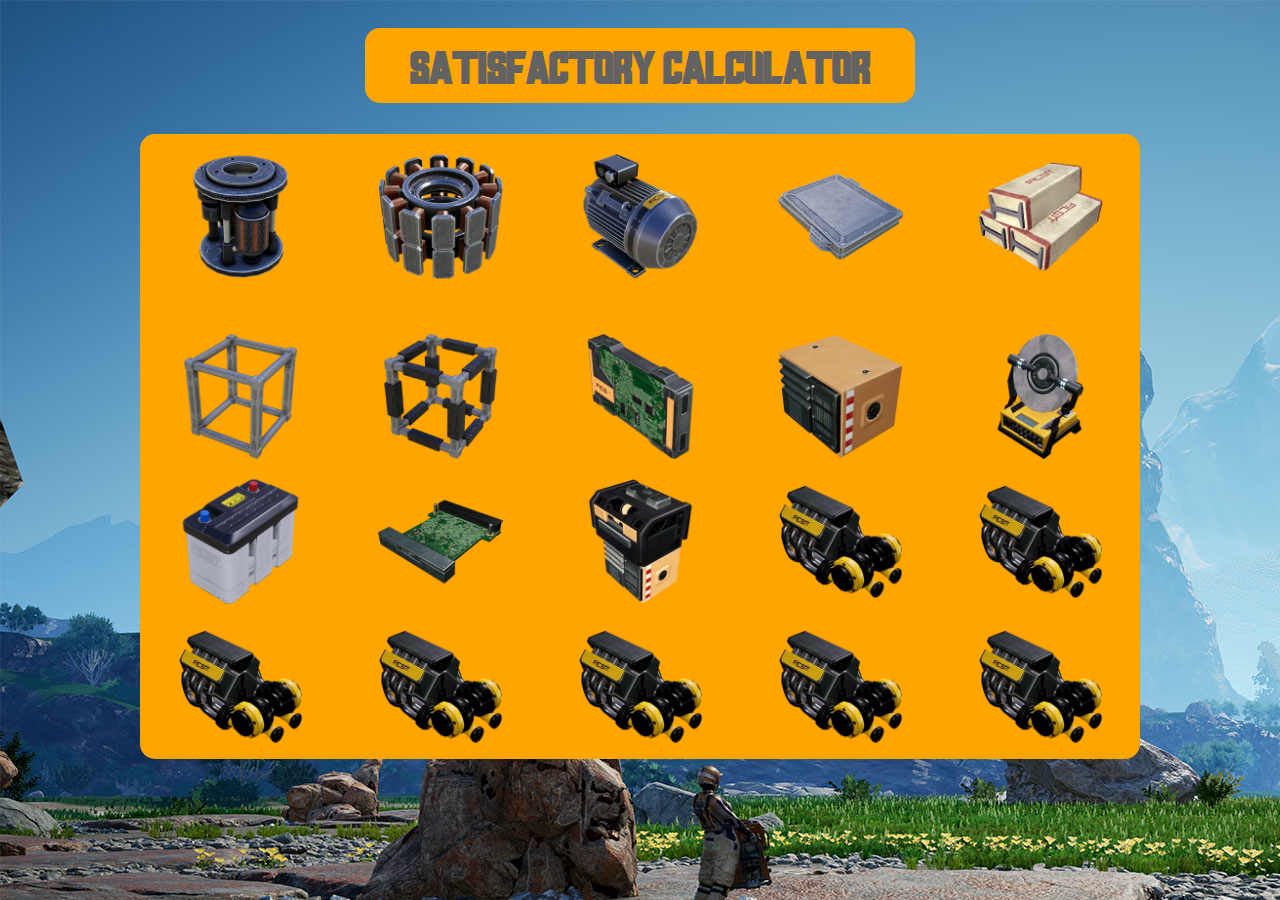
<file: index.html>
<!DOCTYPE html>
<html lang="en">
<head>
  <meta charset="UTF-8">
  <meta http-equiv="X-UA-Compatible" content="IE=edge">
  <meta name="viewport" content="width=device-width, initial-scale=1.0">
  <link rel="stylesheet" href="css/style.css">
  <title>Satisfactory Calculator</title>
</head>

<body>
  
  <header class="header">
    <div class="headerbox">
      <a href="index.html">
        <h1 class="title">Satisfactory Calculator</h1>
      </a>
    </div>
  </header>

  <div class="main">
    <div class="mainbox homegrid">

      <div>
        <form action="rotor.html">
          <input class="homeimages" type="image" src="images/Rotor.webp">
        </form>
      </div>

      <div>
        <form action="stator.html">
          <input class="homeimages" type="image" src="images/Stator.webp">
        </form>
      </div>

      <div>
        <form action="motor.html">
          <input class="homeimages" type="image" src="images/Motor.webp">
        </form>
      </div>

      <div>
        <form action="reinforcedironplate.html">
          <input class="homeimages" type="image" src="images/ReinforcedIronPlate.webp">
        </form>
      </div>

      <div>
        <form action="encasedindustrialbeam.html">
          <input class="homeimages" type="image" src="images/EncasedIndustrialBeam.webp">
        </form>
      </div>

      <div>
        <form action="modularframe.html">
          <input class="homeimages" type="image" src="images/ModularFrame.webp">
        </form>
      </div>

      <div>
        <form action="heavymodframe.html">
          <input class="homeimages" type="image" src="images/HeavyModularFrame.webp">
        </form>
      </div>

      <div>
        <form action="circuitboard.html">
          <input class="homeimages" type="image" src="images/CircuitBoard.webp">
        </form>
      </div>

      <div>
        <form action="computer.html">
          <input class="homeimages" type="image" src="images/Computer.webp">
        </form>
      </div>

      <div>
        <form action="crystaloscillator.html">
          <input class="homeimages" type="image" src="images/CrystalOscillator.webp">
        </form>
      </div>

      <div>
        <form action="battery.html">
          <input class="homeimages" type="image" src="images/Battery.webp">
        </form>
      </div>

      <div>
        <form action="highspeedconnector.html">
          <input class="homeimages" type="image" src="images/HighSpeedConnector.webp">
        </form>
      </div>

      <div>
        <form action="supercomputer.html">
          <input class="homeimages" type="image" src="images/Supercomputer.webp">
        </form>
      </div>

      <div>
        <form action="turbomotor.html">
          <input class="homeimages" type="image" src="images/TurboMotor.webp">
        </form>
      </div>

      <div>
        <form action="turbomotor.html">
          <input class="homeimages" type="image" src="images/TurboMotor.webp">
        </form>
      </div>

      <div>
        <form action="turbomotor.html">
          <input class="homeimages" type="image" src="images/TurboMotor.webp">
        </form>
      </div>

      <div>
        <form action="turbomotor.html">
          <input class="homeimages" type="image" src="images/TurboMotor.webp">
        </form>
      </div>

      <div>
        <form action="turbomotor.html">
          <input class="homeimages" type="image" src="images/TurboMotor.webp">
        </form>
      </div>

      <div>
        <form action="turbomotor.html">
          <input class="homeimages" type="image" src="images/TurboMotor.webp">
        </form>
      </div>

      <div>
        <form action="turbomotor.html">
          <input class="homeimages" type="image" src="images/TurboMotor.webp">
        </form>
      </div>

    </div>
  </div>

</body>

</html>
</file>
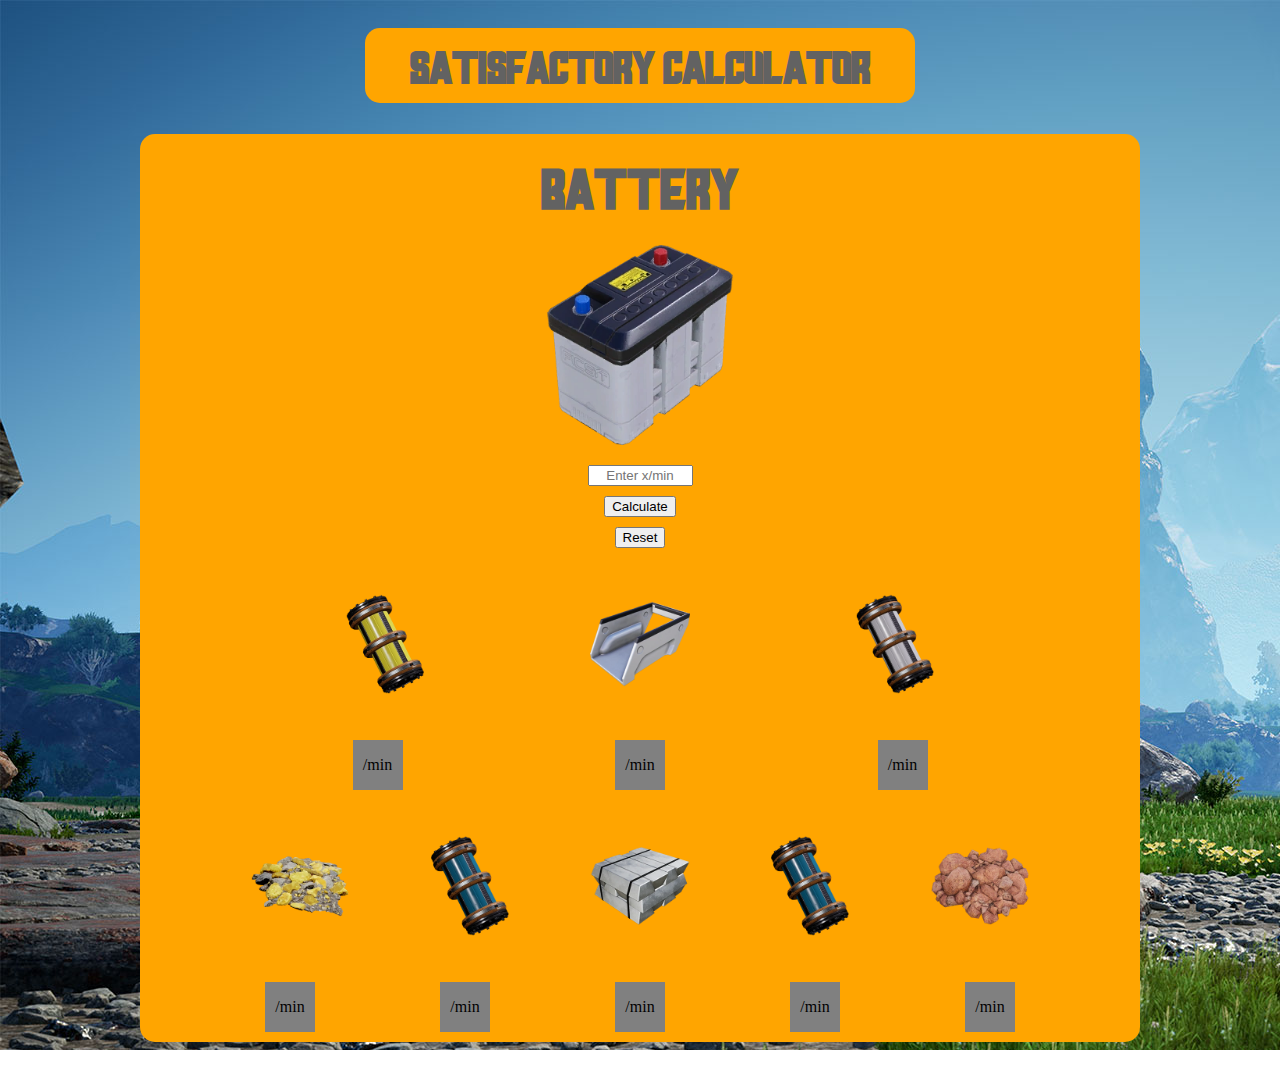
<file: battery.html>
<!DOCTYPE html>
<html lang="en">
<head>
  <meta charset="UTF-8">
  <meta http-equiv="X-UA-Compatible" content="IE=edge">
  <meta name="viewport" content="width=device-width, initial-scale=1.0">
  <link rel="stylesheet" href="css/style.css">
  
  <title>Battery</title>
</head>

<body onload="main()">
  <script src="scripts/battery.js"></script>

  <header class="header">
    <div class="headerbox">
      <a href="index.html">
        <h1 class="title">Satisfactory Calculator</h1>
      </a>
    </div>
  </header>

  <div class="main">
    <div class="mainbox">

      <div>
        <h2 class="subtitle">
          Battery
        </h2>
        <img class="partimage" src="images/Battery.webp" alt="">

        <form action="search">
          <input class="inputbox" type="text" id="input" placeholder="Enter x/min" maxlength="5" size="10">
          <input class="inputbutton" type="button" id="inputbutton" value="Calculate">
          <input class="resetbutton" type="reset" id="resetbutton" value="Reset">
        </form>

        <!--Row 1-->
        <div>
          <div>
            <figure class="inputimageflex">
              <img class="inputimage" src="images/Sulfuric Acid.webp" alt="">
              <img class="inputimage" src="images/Aluminum Casing.webp" alt="">
              <img class="inputimage" src="images/Alumina Solution.webp" alt="">
            </figure>
          </div>
  
          <div class="outputboxflex">
            <div class="outputresultbox">
              <p class="outputwords" id="sulfuricacidoutput">/min</p>
            </div>
            <div class="outputresultbox">
              <p class="outputwords" id="aluminumcasingoutput">/min</p>
            </div>
            <div class="outputresultbox">
              <p class="outputwords" id="alumsolutionoutput">/min</p>
            </div>
          </div>
        </div>
        
        <!--Row 2-->
        <div>
          <div>
            <figure class="inputimageflex">
              <img class="inputimage" src="images/Sulfur.webp" alt="">
              <img class="inputimage" src="images/Water.webp" alt="">
              <img class="inputimage" src="images/Aluminum Ingot.webp" alt="">
              <img class="inputimage" src="images/Water.webp" alt="">
              <img class="inputimage" src="images/Bauxite.webp" alt="">
            </figure>
          </div>
          
          <div class="outputboxflex">
            <div class="outputresultbox">
              <p class="outputwords" id="sulfuroutput">/min</p>
            </div>
            <div class="outputresultbox">
              <p class="outputwords" id="wateroutput">/min</p>
            </div>
            <div class="outputresultbox">
              <p class="outputwords" id="aluminumingotoutput">/min</p>
            </div>
            <div class="outputresultbox">
              <p class="outputwords" id="wateroutput2">/min</p>
            </div>
            <div class="outputresultbox">
              <p class="outputwords" id="bauxiteoutput">/min</p>
            </div>
          </div>
        </div>
        
      </div>
    </div>
  </div>

</body>

</html>
</file>
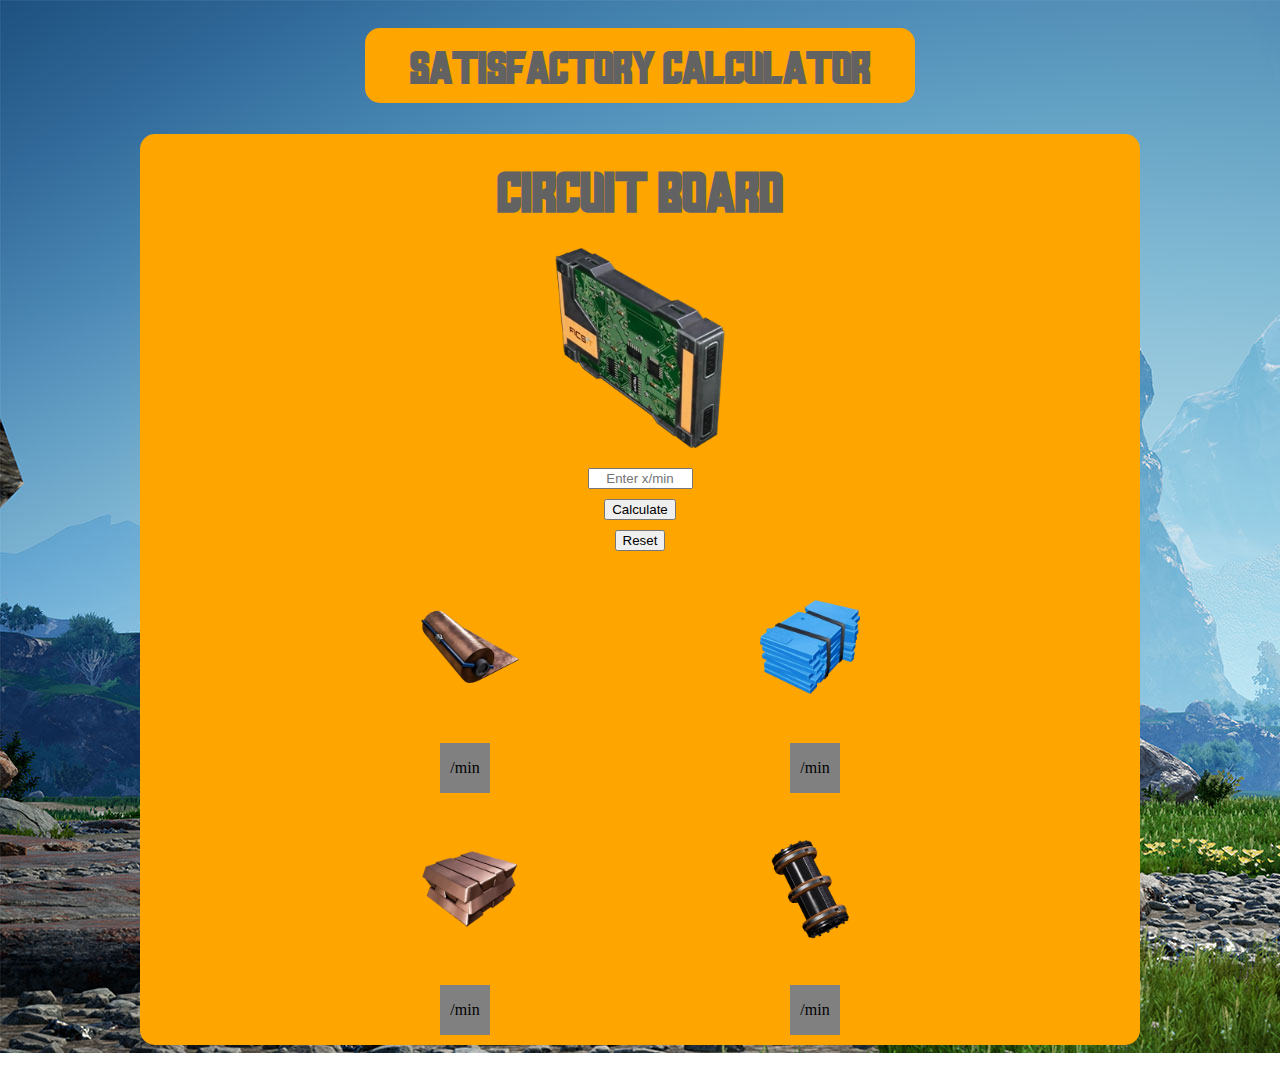
<file: circuitboard.html>
<!DOCTYPE html>
<html lang="en">
<head>
  <meta charset="UTF-8">
  <meta http-equiv="X-UA-Compatible" content="IE=edge">
  <meta name="viewport" content="width=device-width, initial-scale=1.0">
  <link rel="stylesheet" href="css/style.css">
  
  <title>Circuit Board</title>
</head>

<body onload="main()">
  <script src="scripts/circuitboard.js"></script>

  <header class="header">
    <div class="headerbox">
      <a href="index.html">
        <h1 class="title">Satisfactory Calculator</h1>
      </a>
    </div>
  </header>

  <div class="main">
    <div class="mainbox">

      <div>
        <h2 class="subtitle">
          Circuit Board
        </h2>
        <img class="partimage" src="images/CircuitBoard.webp" alt="">

        <form action="search">
          <input class="inputbox" type="text" id="input" placeholder="Enter x/min" maxlength="5" size="10">
          <input class="inputbutton" type="button" id="inputbutton" value="Calculate">
          <input class="resetbutton" type="reset" id="resetbutton" value="Reset">
        </form>

        <!--Row 1-->
        <div>
          <div>
            <figure class="inputimageflex">
              <img class="inputimage" src="images/Copper Sheet.webp" alt="">
              <img class="inputimage" src="images/Plastic.webp" alt="">
            </figure>
          </div>
  
          <div class="outputboxflex">
            <div class="outputresultbox">
              <p class="outputwords" id="coppersheetoutput">/min</p>
            </div>
            <div class="outputresultbox">
              <p class="outputwords" id="plasticoutput">/min</p>
            </div>
          </div>

          <!--Row 2-->
        <div>
          <div>
            <figure class="inputimageflex">
              <img class="inputimage" src="images/CopperIngot.webp" alt="">
              <img class="inputimage" src="images/Crude Oil.webp" alt="">
            </figure>
          </div>

          <div class="outputboxflex">
            <div class="outputresultbox">
              <p class="outputwords" id="copperingotoutput">/min</p>
            </div>
            <div class="outputresultbox">
              <p class="outputwords" id="crudeoiloutput">/min</p>
            </div>
          </div>

        </div>        
      </div>
    </div>
  </div>

</body>

</html>
</file>
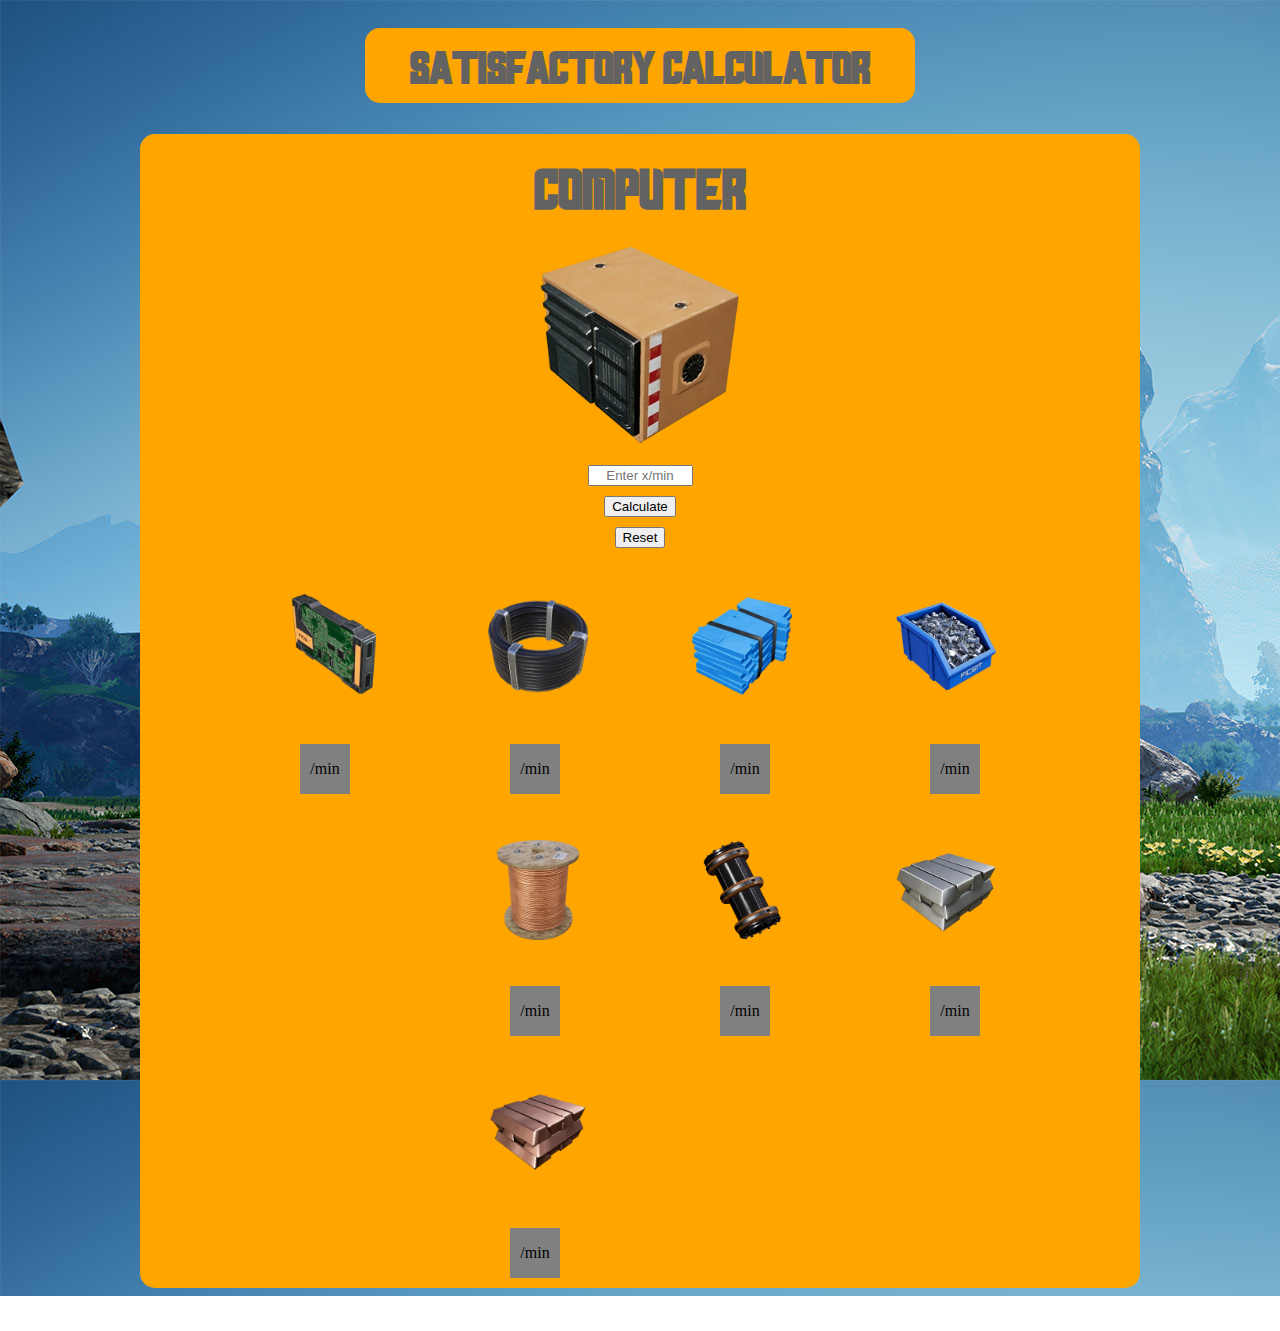
<file: computer.html>
<!DOCTYPE html>
<html lang="en">
<head>
  <meta charset="UTF-8">
  <meta http-equiv="X-UA-Compatible" content="IE=edge">
  <meta name="viewport" content="width=device-width, initial-scale=1.0">
  <link rel="stylesheet" href="css/style.css">
  
  <title>Computer</title>
</head>

<body onload="main()">
  <script src="scripts/computer.js"></script>

  <header class="header">
    <div class="headerbox">
      <a href="index.html">
        <h1 class="title">Satisfactory Calculator</h1>
      </a>
    </div>
  </header>

  <div class="main">
    <div class="mainbox">

      <div>
        <h2 class="subtitle">
          Computer
        </h2>
        <img class="partimage" src="images/Computer.webp" alt="">

        <form action="search">
          <input class="inputbox" type="text" id="input" placeholder="Enter x/min" maxlength="5" size="10">
          <input class="inputbutton" type="button" id="inputbutton" value="Calculate">
          <input class="resetbutton" type="reset" id="resetbutton" value="Reset">
        </form>

        <!--Row 1-->
        <div>
          <div>
            <figure class="inputimageflex">
                <form action="circuitboard.html">
                    <input class="inputimage" type="image" src="images/CircuitBoard.webp">
                </form>
                <img class="inputimage" src="images/Cable.webp" alt="">
                <img class="inputimage" src="images/Plastic.webp" alt="">
                <img class="inputimage" src="images/Screw.webp" alt="">
            </figure>
          </div>
  
          <div class="outputboxflex">
            <div class="outputresultbox">
                <p class="outputwords" id="circuitboardoutput">/min</p>
            </div>
            <div class="outputresultbox">
                <p class="outputwords" id="cableoutput">/min</p>
            </div>
            <div class="outputresultbox">
                <p class="outputwords" id="plasticoutput">/min</p>
            </div>
            <div class="outputresultbox">
                <p class="outputwords" id="screwoutput">/min</p>
            </div>
          </div>
        </div>
        
        <!--Row 2-->
        <div>
          <div>
            <figure class="inputimageflex">
              <div class="inputimage"></div>
              <img class="inputimage" src="images/CopperWire.webp" alt="">
              <img class="inputimage" src="images/Crude Oil.webp" alt="">
              <img class="inputimage" src="images/IronIngot.webp" alt="">
            </figure>
          </div>
          
          <div class="outputboxflex">
            <div class="outputresultboxblank"></div>
            <div class="outputresultbox">
                <p class="outputwords" id="copperwireoutput">/min</p>
            </div>
            <div class="outputresultbox">
                <p class="outputwords" id="crudeoiloutput">/min</p>
            </div>
            <div class="outputresultbox">
                <p class="outputwords" id="ironingotoutput">/min</p>
            </div>
          </div>
        </div>
        
        <!--Row 3-->
        <div>
          <div>
            <figure class="inputimageflex">
              <div class="inputimage"></div>
              <img class="inputimage" src="images/CopperIngot.webp" alt="">
              <div class="inputimage"></div>
              <div class="inputimage"></div>
            </figure>
          </div>
  
          <div class="outputboxflex">
            <div class="outputresultboxblank"></div>
            <div class="outputresultbox">
              <p class="outputwords" id="copperingotoutput">/min</p>
            </div>
            <div class="outputresultboxblank"></div>
            <div class="outputresultboxblank"></div>
          </div>
        </div>
        
      </div>
    </div>
  </div>

</body>

</html>
</file>
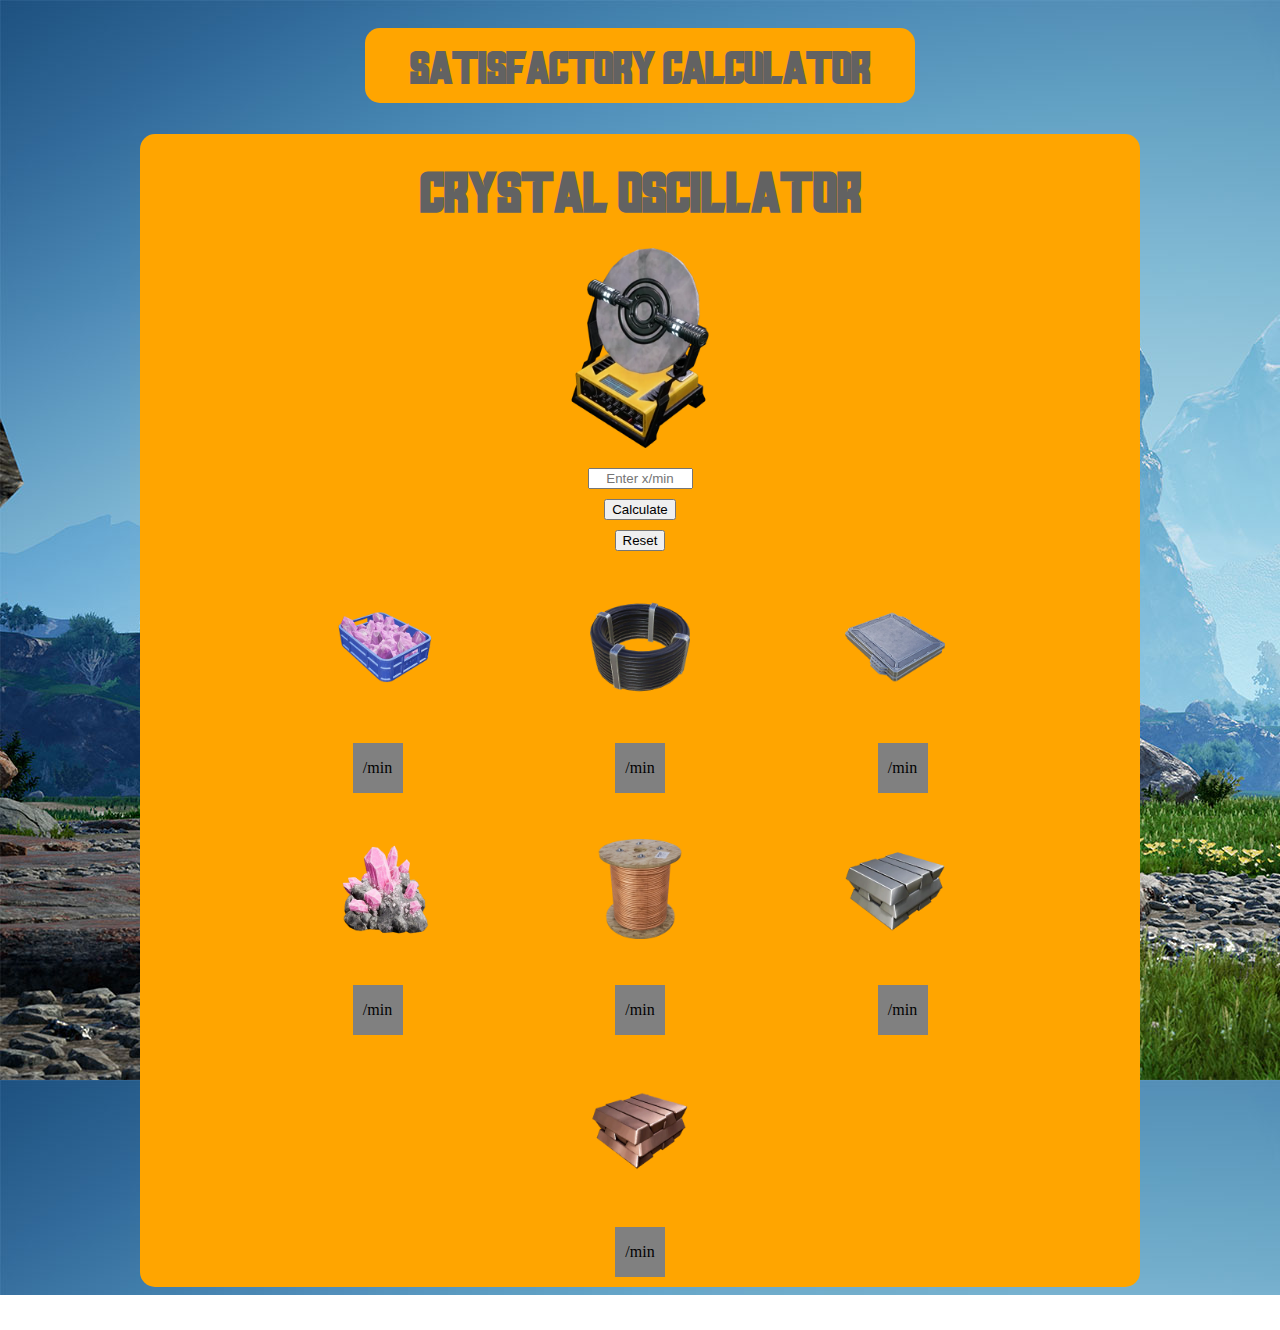
<file: crystaloscillator.html>
<!DOCTYPE html>
<html lang="en">
<head>
  <meta charset="UTF-8">
  <meta http-equiv="X-UA-Compatible" content="IE=edge">
  <meta name="viewport" content="width=device-width, initial-scale=1.0">
  <link rel="stylesheet" href="css/style.css">
  
  <title>Crystal Oscillator</title>
</head>

<body onload="main()">
  <script src="scripts/crystaloscillator.js"></script>

  <header class="header">
    <div class="headerbox">
      <a href="index.html">
        <h1 class="title">Satisfactory Calculator</h1>
      </a>
    </div>
  </header>

  <div class="main">
    <div class="mainbox">

      <div>
        <h2 class="subtitle">
          Crystal Oscillator
        </h2>
        <img class="partimage" src="images/CrystalOscillator.webp" alt="">

        <form action="search">
          <input class="inputbox" type="text" id="input" placeholder="Enter x/min" maxlength="5" size="10">
          <input class="inputbutton" type="button" id="inputbutton" value="Calculate">
          <input class="resetbutton" type="reset" id="resetbutton" value="Reset">
        </form>

        <!--Row 1-->
        <div>
          <div>
            <figure class="inputimageflex">
              <img class="inputimage" src="images/QuartzCrystal.webp" alt="">
              <img class="inputimage" src="images/Cable.webp" alt="">
              <img class="inputimage" src="images/ReinforcedIronPlate.webp" alt="">
            </figure>
          </div>
  
          <div class="outputboxflex">
            <div class="outputresultbox">
              <p class="outputwords" id="quartzcrystaloutput">/min</p>
            </div>
            <div class="outputresultbox">
                <p class="outputwords" id="cableoutput">/min</p>
              </div>
            <div class="outputresultbox">
              <p class="outputwords" id="reinforcedironplateoutput">/min</p>
            </div>
          </div>
        </div>
        
        <!--Row 2-->
        <div>
            <div>
              <figure class="inputimageflex">
                <img class="inputimage" src="images/RawQuartz.webp" alt="">
                <img class="inputimage" src="images/CopperWire.webp" alt="">
                <img class="inputimage" src="images/IronIngot.webp" alt="">
              </figure>
            </div>
    
            <div class="outputboxflex">
              <div class="outputresultbox">
                <p class="outputwords" id="rawquartzoutput">/min</p>
              </div>
              <div class="outputresultbox">
                  <p class="outputwords" id="copperwireoutput">/min</p>
                </div>
              <div class="outputresultbox">
                <p class="outputwords" id="ironingotoutput">/min</p>
              </div>
            </div>
          </div>
        
          <!--Row 3-->
          <div>
            <div>
              <figure class="inputimageflex">
                <div class="inputimage"></div>
                <img class="inputimage" src="images/CopperIngot.webp" alt="">
                <div class="inputimage"></div>
              </figure>
            </div>
    
            <div class="outputboxflex">
                <div class="outputresultboxblank"></div>
                <div class="outputresultbox">
                    <p class="outputwords" id="copperingotoutput">/min</p>
                </div>
                <div class="outputresultboxblank"></div>
            </div>
          </div>

      </div>
    </div>
  </div>

</body>

</html>
</file>
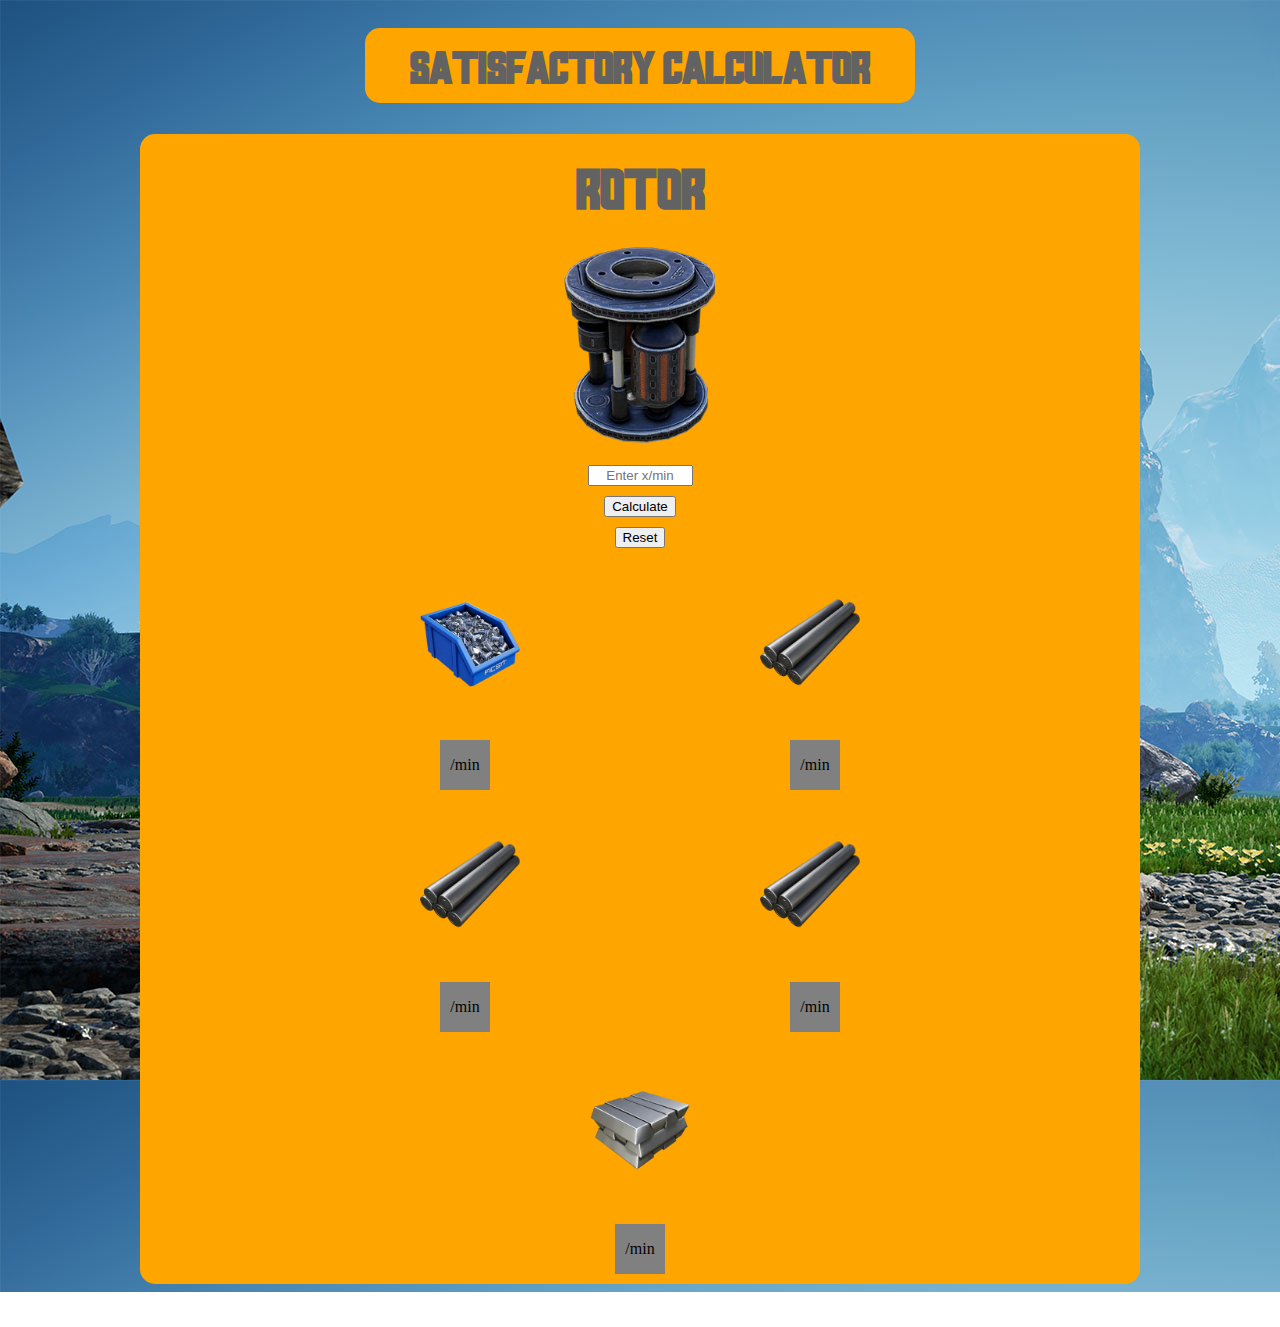
<file: encasedindustrialbeam.html>
<!DOCTYPE html>
<html lang="en">
<head>
  <meta charset="UTF-8">
  <meta http-equiv="X-UA-Compatible" content="IE=edge">
  <meta name="viewport" content="width=device-width, initial-scale=1.0">
  <link rel="stylesheet" href="css/style.css">
  
  <title>Rotor</title>
</head>

<body onload="main()">
  <script src="scripts/rotor.js"></script>

  <header class="header">
    <div class="headerbox">
      <a href="index.html">
        <h1 class="title">Satisfactory Calculator</h1>
      </a>
    </div>
  </header>

  <div class="main">
    <div class="mainbox">

      <div>
        <h2 class="subtitle">
          Rotor
        </h2>
        <img class="partimage" src="images/Rotor.webp" alt="">

        <form action="search">
          <input class="inputbox" type="text" id="input" placeholder="Enter x/min" maxlength="5" size="10">
          <input class="inputbutton" type="button" id="inputbutton" value="Calculate">
          <input class="resetbutton" type="reset" id="resetbutton" value="Reset">
        </form>

        <!--Row 1-->
        <div>
          <div>
            <figure class="inputimageflex">
              <img class="inputimage" src="images/Screw.webp" alt="">
              <img class="inputimage" src="images/Rod.webp" alt="">
            </figure>
          </div>
  
          <div class="outputboxflex">
            <div class="outputresultbox">
              <p class="outputwords" id="screwoutput">/min</p>
            </div>
            <div class="outputresultbox">
              <p class="outputwords" id="rodoutput">/min</p>
            </div>
          </div>
        </div>
        
        <!--Row 2-->
        <div>
          <div>
            <figure class="inputimageflex">
              <img class="inputimage" src="images/Rod.webp" alt="">
              <img class="inputimage" src="images/Rod.webp" alt="">
            </figure>
          </div>
          
          <div class="outputboxflex">
            <div class="outputresultbox">
              <p class="outputwords" id="screwtorodoutput">/min</p>
            </div>
            <div class="outputresultbox">
              <p class="outputwords" id="rodoutput2">/min</p>
            </div>
          </div>
        </div>
        
        <!--Row 3-->
        <div>
          <div>
            <figure class="inputimageflex">
              <img class="inputimage" src="images/IronIngot.webp" alt="">
            </figure>
          </div>
  
          <div class="outputboxflex">
            <div class="outputresultbox">
              <p class="outputwords" id="ironingotoutput">/min</p>
            </div>
          </div>
        </div>
        
      </div>
    </div>
  </div>

</body>

</html>
</file>
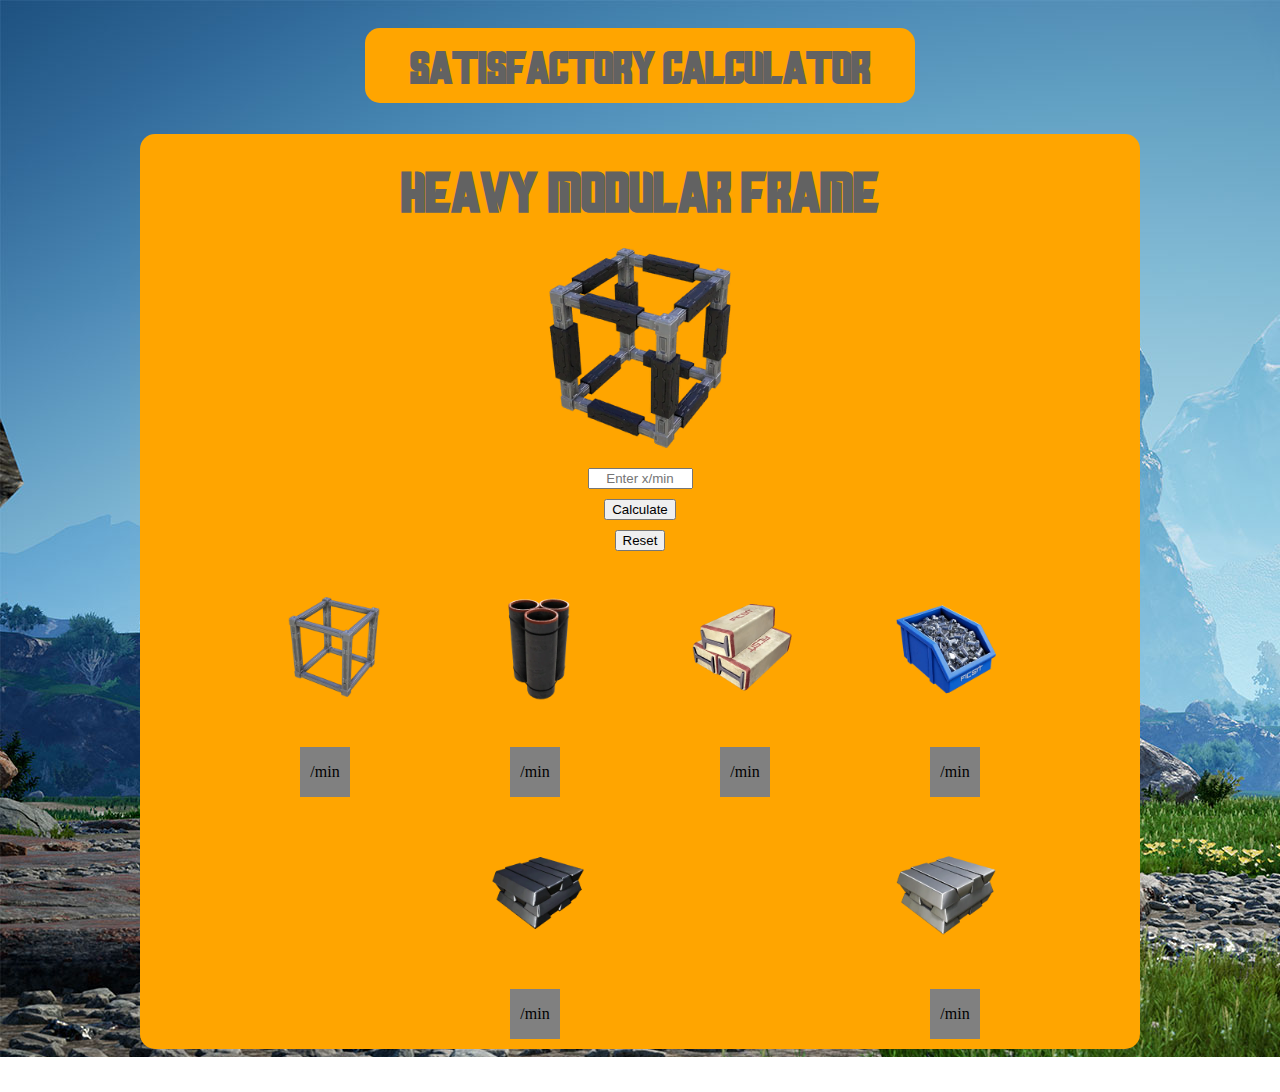
<file: heavymodframe.html>
<!DOCTYPE html>
<html lang="en">
<head>
  <meta charset="UTF-8">
  <meta http-equiv="X-UA-Compatible" content="IE=edge">
  <meta name="viewport" content="width=device-width, initial-scale=1.0">
  <link rel="stylesheet" href="css/style.css">
  
  <title>Heavy Modular Frame</title>
</head>

<body onload="main()">
  <script src="scripts/heavymodframe.js"></script>

  <header class="header">
    <div class="headerbox">
      <a href="index.html">
        <h1 class="title">Satisfactory Calculator</h1>
      </a>
    </div>
  </header>

  <div class="main">
    <div class="mainbox">

      <div>
        <h2 class="subtitle">
          Heavy Modular Frame
        </h2>
        <img class="partimage" src="images/HeavyModularFrame.webp" alt="">

        <form action="search">
          <input class="inputbox" type="text" id="input" placeholder="Enter x/min" maxlength="5" size="10">
          <input class="inputbutton" type="button" id="inputbutton" value="Calculate">
          <input class="resetbutton" type="reset" id="resetbutton" value="Reset">
        </form>

        <!--Row 1-->
        <div>
          <div>
            <figure class="inputimageflex">
                <form action="modularframe.html">
                    <input class="inputimage" type="image" src="images/ModularFrame.webp">
                </form>
                <img class="inputimage" src="images/SteelPipe.webp" alt="">
                <form action="encasedindustrialbeam.html">
                    <input class="inputimage" type="image" src="images/EncasedIndustrialBeam.webp">
                </form>
                <img class="inputimage" src="images/Screw.webp" alt="">
            </figure>
          </div>
  
          <div class="outputboxflex">
            <div class="outputresultbox">
                <p class="outputwords" id="modularframeoutput">/min</p>
            </div>
            <div class="outputresultbox">
                <p class="outputwords" id="steelpipeoutput">/min</p>
            </div>
            <div class="outputresultbox">
                <p class="outputwords" id="encasedindustrialbeamoutput">/min</p>
            </div>
            <div class="outputresultbox">
                <p class="outputwords" id="screwoutput">/min</p>
            </div>
          </div>
        </div>
        
        <!--Row 2-->
        <div>
          <div>
            <figure class="inputimageflex">
                <div class="inputimage"></div>
                <img class="inputimage" src="images/SteelIngot.webp" alt="">
                <div class="inputimage"></div>
                <img class="inputimage" src="images/IronIngot.webp" alt="">
            </figure>
          </div>
          
          <div class="outputboxflex">
            <div class="outputresultboxblank"></div>
            <div class="outputresultbox">
              <p class="outputwords" id="steelingotoutput">/min</p>
            </div>
            <div class="outputresultboxblank"></div>
            <div class="outputresultbox">
              <p class="outputwords" id="ironingotoutput">/min</p>
            </div>
          </div>
        </div>
        
      </div>
    </div>
  </div>

</body>

</html>
</file>
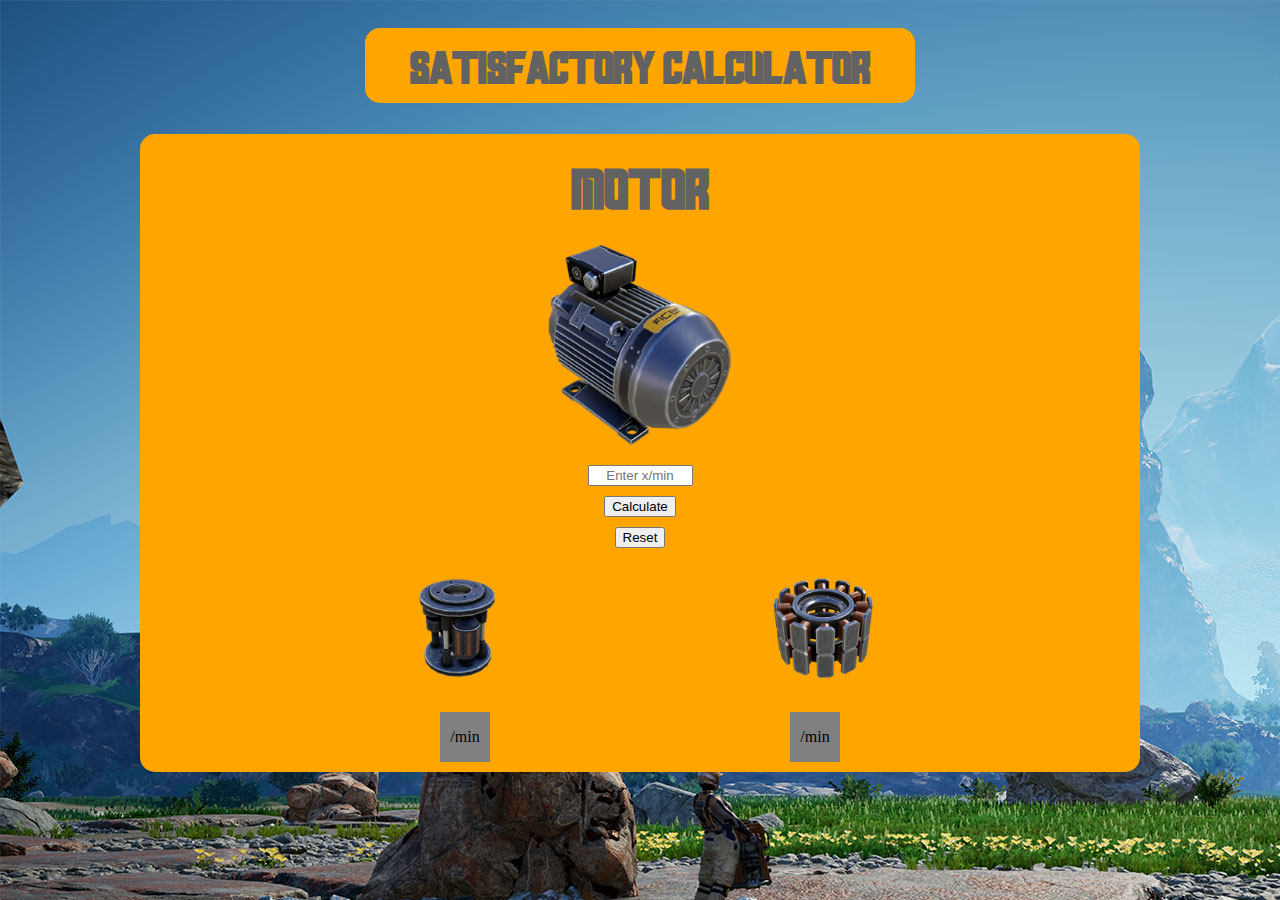
<file: motor.html>
<!DOCTYPE html>
<html lang="en">
<head>
  <meta charset="UTF-8">
  <meta http-equiv="X-UA-Compatible" content="IE=edge">
  <meta name="viewport" content="width=device-width, initial-scale=1.0">
  <link rel="stylesheet" href="css/style.css">
  
  <title>Motor</title>
</head>

<body onload="main()">
  <script src="scripts/motor.js"></script>

  <header class="header">
    <div class="headerbox">
      <a href="index.html">
        <h1 class="title">Satisfactory Calculator</h1>
      </a>
    </div>
  </header>

  <div class="main">
    <div class="mainbox">

      <div>
        <h2 class="subtitle">
          Motor
        </h2>
        <img class="partimage" src="images/Motor.webp" alt="">

        <form action="search">
          <input class="inputbox" type="text" id="input" placeholder="Enter x/min" maxlength="5" size="10">
          <input class="inputbutton" type="button" id="inputbutton" value="Calculate">
          <input class="resetbutton" type="reset" id="resetbutton" value="Reset">
        </form>

        <div>
          <div class="inputimageflex">
            <form action="rotor.html">
              <input class="inputimage" type="image" src="images/Rotor.webp">
            </form>
            <form action="stator.html">
              <input class="inputimage" type="image" src="images/Stator.webp">
            </form>
          </div>
  
          <div class="outputboxflex">
            <div class="outputresultbox">
              <p class="outputwords" id="rotoroutput">/min</p>
            </div>
            <div class="outputresultbox">
              <p class="outputwords" id="statoroutput">/min</p>
            </div>
          </div>

        </div>

      </div>
    </div>
  </div>

</body>

</html>
</file>
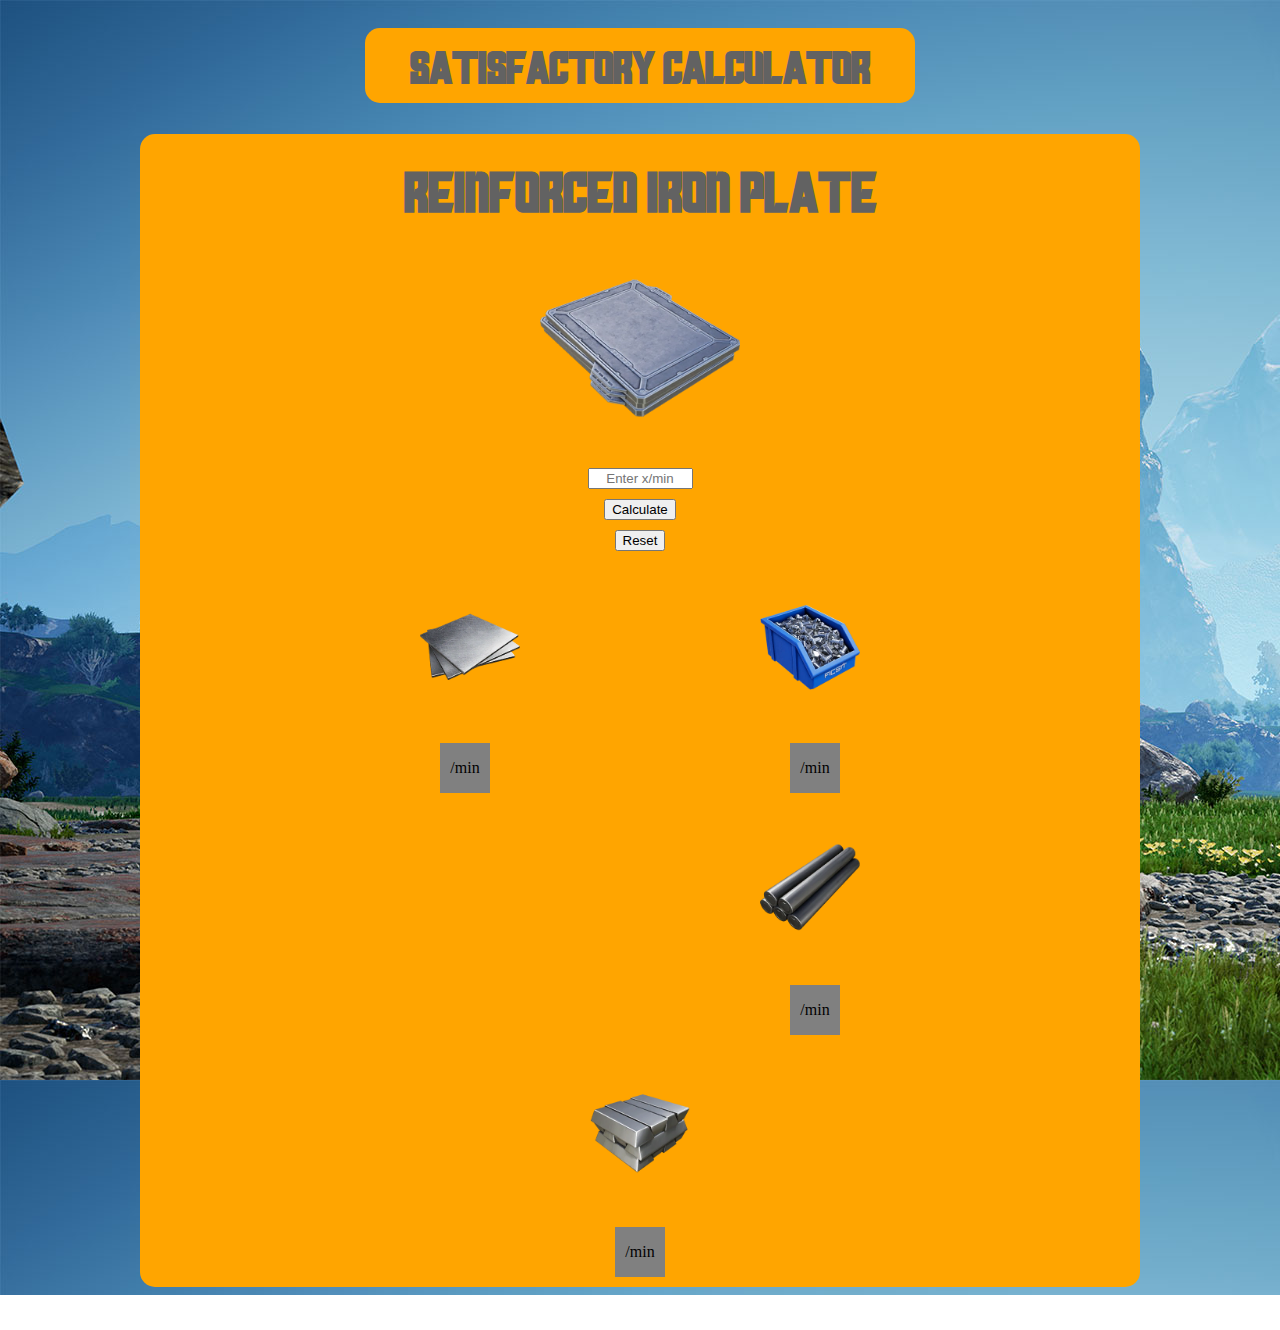
<file: reinforcedironplate.html>
<!DOCTYPE html>
<html lang="en">
<head>
  <meta charset="UTF-8">
  <meta http-equiv="X-UA-Compatible" content="IE=edge">
  <meta name="viewport" content="width=device-width, initial-scale=1.0">
  <link rel="stylesheet" href="css/style.css">
  
  <title>Reinforced Iron Plate</title>
</head>

<body onload="main()">
  <script src="scripts/reinforcedironplate.js"></script>

  <header class="header">
    <div class="headerbox">
      <a href="index.html">
        <h1 class="title">Satisfactory Calculator</h1>
      </a>
    </div>
  </header>

  <div class="main">
    <div class="mainbox">

      <div>
        <h2 class="subtitle">
          Reinforced Iron Plate
        </h2>
        <img class="partimage" src="images/ReinforcedIronPlate.webp" alt="">

        <form action="search">
          <input class="inputbox" type="text" id="input" placeholder="Enter x/min" maxlength="5" size="10">
          <input class="inputbutton" type="button" id="inputbutton" value="Calculate">
          <input class="resetbutton" type="reset" id="resetbutton" value="Reset">
        </form>

        <!--Row 1-->
        <div>
          <div>
            <figure class="inputimageflex">
              <img class="inputimage" src="images/IronPlate.webp" alt="">
              <img class="inputimage" src="images/Screw.webp" alt="">
            </figure>
          </div>
  
          <div class="outputboxflex">
            <div class="outputresultbox">
              <p class="outputwords" id="ironplateoutput">/min</p>
            </div>
            <div class="outputresultbox">
              <p class="outputwords" id="screwoutput">/min</p>
            </div>
          </div>

          <!--Row 2-->
          <div>
            <figure class="inputimageflex">
              <div class="inputimage"></div>
              <img class="inputimage" src="images/Rod.webp" alt="">
            </figure>
          </div>

          <div class="rightoutputboxflex">
            <div></div>
            <div class="outputresultbox">
              <p class="outputwords" id="rodoutput">/min</p>
            </div>
          </div>

          <!--Row 3-->
          <div>
            <div>
                <figure class="inputimageflex">
                    <img class="inputimage" src="images/IronIngot.webp" alt="">
                </figure>
            </div>
            
            <div class="outputboxflex">
                <div class="outputresultbox">
                  <p class="outputwords" id="ironingotoutput">/min</p>
                </div>
            </div>

          </div>

        </div>
        
      </div>
    </div>
  </div>

</body>

</html>
</file>
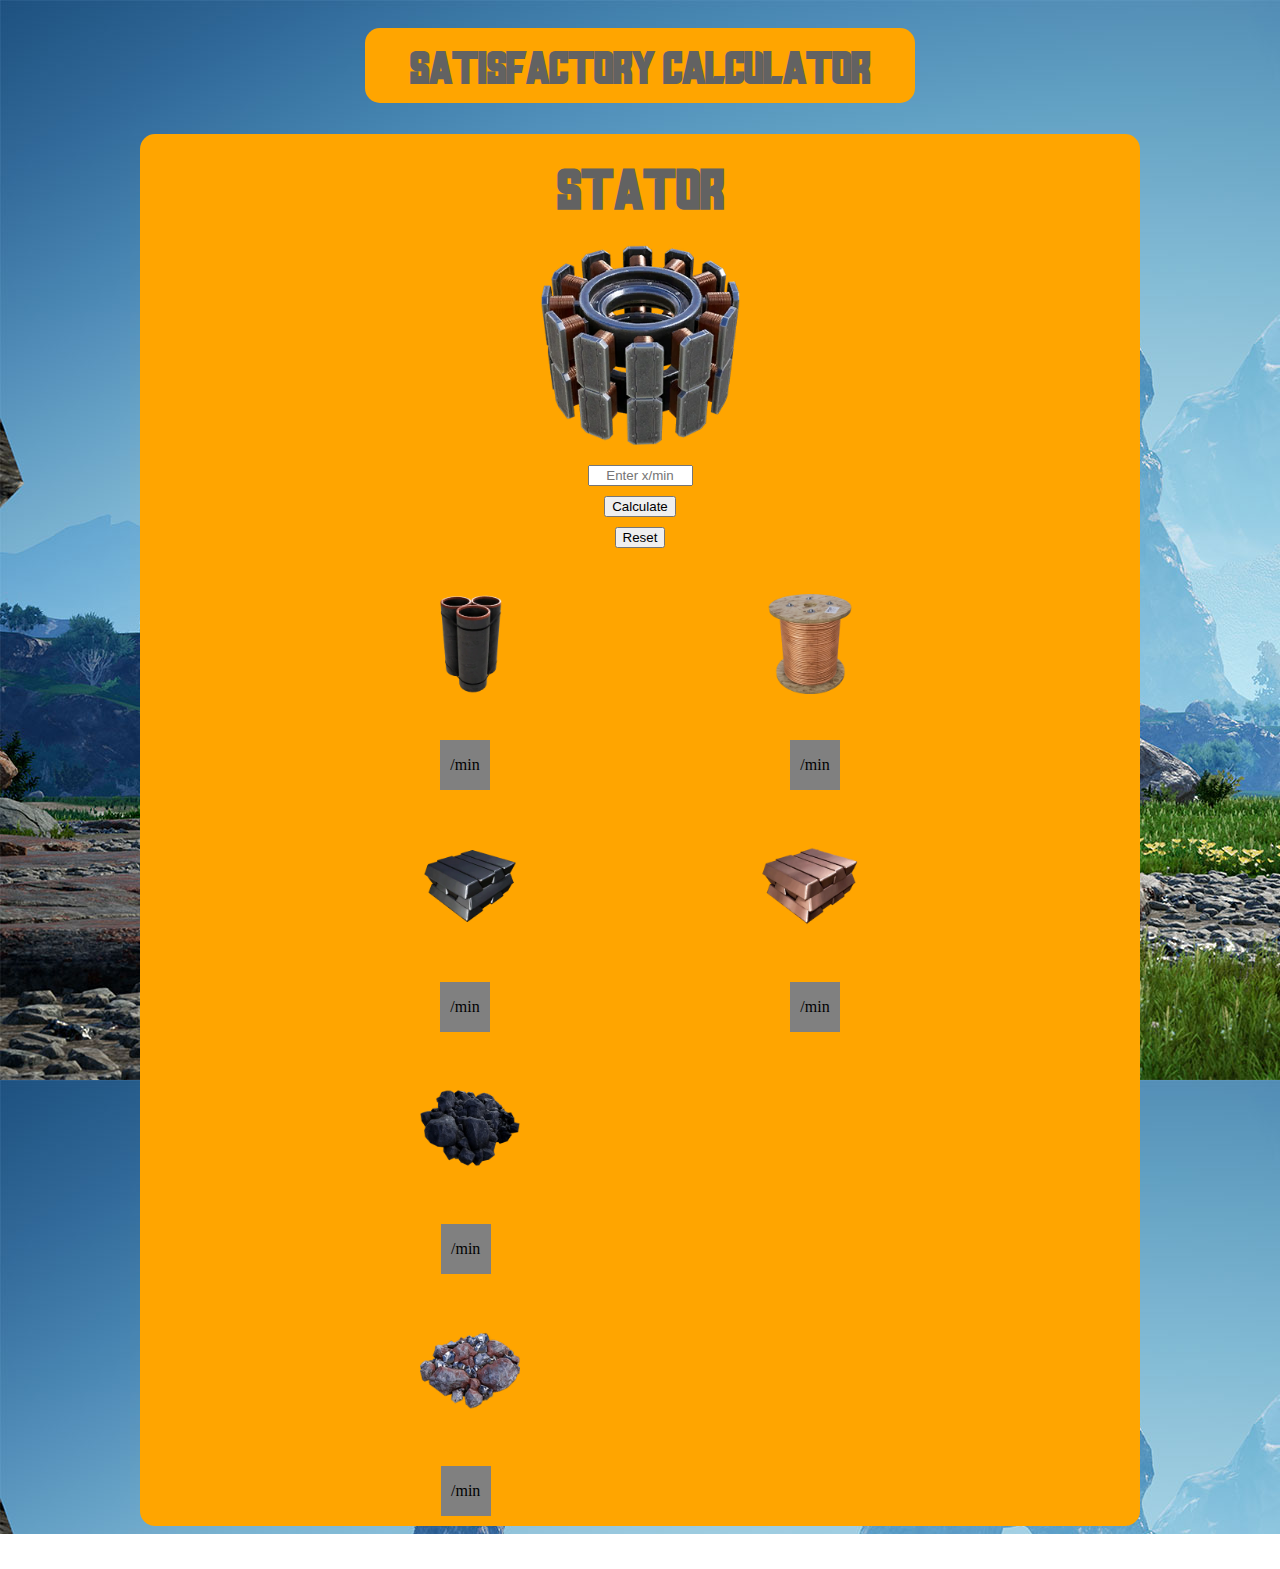
<file: stator.html>
<!DOCTYPE html>
<html lang="en">
<head>
  <meta charset="UTF-8">
  <meta http-equiv="X-UA-Compatible" content="IE=edge">
  <meta name="viewport" content="width=device-width, initial-scale=1.0">
  <link rel="stylesheet" href="css/style.css">
  
  <title>Stator</title>
</head>

<body onload="main()">
  <script src="scripts/stator.js"></script>

  <header class="header">
    <div class="headerbox">
      <a href="index.html">
        <h1 class="title">Satisfactory Calculator</h1>
      </a>
    </div>
  </header>

  <div class="main">
    <div class="mainbox">

      <div>
        <h2 class="subtitle">
          Stator
        </h2>
        <img class="partimage" src="images/Stator.webp" alt="">
        
        <form action="search">
          <input class="inputbox" type="text" id="input" placeholder="Enter x/min" maxlength="5" size="10">
          <input class="inputbutton" type="button" id="inputbutton" value="Calculate">
          <input class="resetbutton" type="reset" id="resetbutton" value="Reset">
        </form>
        
        <!--Row 1-->
        <div>
          <div>
            <figure class="inputimageflex">
              <img class="inputimage" src="images/SteelPipe.webp" alt="">
              <img class="inputimage" src="images/CopperWire.webp" alt="">
            </figure>
          </div>
          
          <div class="outputboxflex">
            <div class="outputresultbox">
              <p class="outputwords" id="steelpipeoutput">/min</p>
            </div>
            <div class="outputresultbox">
              <p class="outputwords" id="copperwireoutput">/min</p>
            </div>
          </div>
        </div>

        <!--Row 2-->
        <div>
          <div>
            <figure class="inputimageflex">
              <img class="inputimage" src="images/SteelIngot.webp" alt="">
              <img class="inputimage" src="images/CopperIngot.webp" alt="">
            </figure>
          </div>

          <div class="outputboxflex">
            <div class="outputresultbox">
              <p class="outputwords" id="steelingotoutput">/min</p>
            </div>

            <div class="outputresultbox">
              <p class="outputwords" id="copperingotoutput">/min</p>
            </div>
          </div>
        </div>

        <!--Row 3-->
        <div>
          <div>
            <figure class="inputimageflex">
              <img class="inputimage" src="images/Coal.webp" alt="">
              <div class="inputimage"></div>
            </figure>
          </div>

          <div class="leftoutputboxflex">
            <div class="outputresultbox">
              <p class="outputwords" id="coaloreoutput">/min</p>
            </div>
            <div></div>
          </div>  
        </div>
        
        <!--Row 4-->
        <div>
          <div>
            <figure class="inputimageflex">
              <img class="inputimage" src="images/IronOre.webp" alt="">
              <div class="inputimage"></div>
            </figure>
          </div>

          <div class="leftoutputboxflex">
            <div class="outputresultbox">
              <p class="outputwords" id="ironoreoutput">/min</p>
            </div>
            <div></div>
          </div>  
        </div>

      </div>
    </div>
  </div>

</body>

</html>
</file>
<file: css/style.css>
body{
  margin-left: 10%;
  margin-right: 10%;
  background-image: url(../images/satisfactorybackground.jpg);
}
@font-face {
    src: url(../fonts/satisfontory.ttf);
    font-family: satisfont;
}

/*Titles and Content*/

.title {
  font-family: satisfont;
  font-size: 20pt;
  color: rgb(98, 98, 98);
}
a {
  text-decoration: none;
}
.subtitle {
  font-family: satisfont;
  font-size: 30pt;
  color: rgb(98, 98, 98);
  text-align: center;  
}
.disclaimertext {
  font-family: satisfont;
  font-size: 8pt;
}
.outputwords {
  text-align: center;
}
/*Placement*/

.header {
  display: flex;
  justify-content: center;
  padding-top: 7%;
  
}
.main {
  display: flex;
  justify-content: center;
}

.inputimageflex {
  display: flex;
  justify-content: space-evenly;
  padding-top: 3%;
}

.outputboxflex {
  display: flex;
  justify-content: space-evenly;
  padding-top: 3%;
}
.leftoutputboxflex {
  display: flex;
  justify-content: space-evenly;
  padding-top: 3%;
  margin-right: 48px;
}
.rightoutputboxflex {
  display: flex;
  justify-content: space-evenly;
  padding-top: 3%;
  margin-left: 50px;
}
.textboxflex {
  display: flex;
  justify-content: space-evenly;
  padding-top: 3%;
}

/*Images*/

.homeimages {
  display: block;
  margin-left: auto;
  margin-right: auto;
  margin-top: 10%;
  width: 125px;
}
.partimage {
  display: block;
  margin-left: auto;
  margin-right: auto;
  width: 200px;
}
.inputimage {
  width: 100px;
}

/*Inputs*/
.inputbox {
  display: block;
  margin-top: 20px;
  margin-left: auto;
  margin-right: auto;
  text-align: center;
}
.inputbutton {
  display: block;
  margin-top: 10px;
  margin-left: auto;
  margin-right: auto;
}
.resetbutton {
  display: block;
  margin-top: 10px;
  margin-left: auto;
  margin-right: auto;
}

/*Boxes*/

.headerbox {
  background-color: orange;
  width: 550px;
  height: 110px;
  border-radius: 15px;
  text-align: center;
  line-height: 35px;
}
.mainbox {
  background-color: orange;
  width: 550px;
  padding-bottom: 1%;
  border-radius: 15px;
  margin-top: 3%;
}
.outputresultbox {
  background-color: gray;
  width: 50px;
  height: 50px;
}
.outputresultboxblank {
  background-color: orange;
  width: 50px;
  height: 50px;
}

/*Media Query*/

@media screen and (min-width: 625px){

  .title {
    font-size: 24pt;
  }
  .headerbox {
    background-color: orange;
    width: 550px;
    height: 75px;
    text-align: center;
    line-height: 35px;
  }
  .header {
    margin-top: -5%;
  }
  .mainbox {
    width: 1000px;
    margin-top: 3%;
  }

/*Grid for Home Page*/

  .homegrid {
    display: grid;
    grid-template-columns: 1fr 1fr 1fr 1fr 1fr;
    grid-template-rows: 180px;
  }
}
</file>
